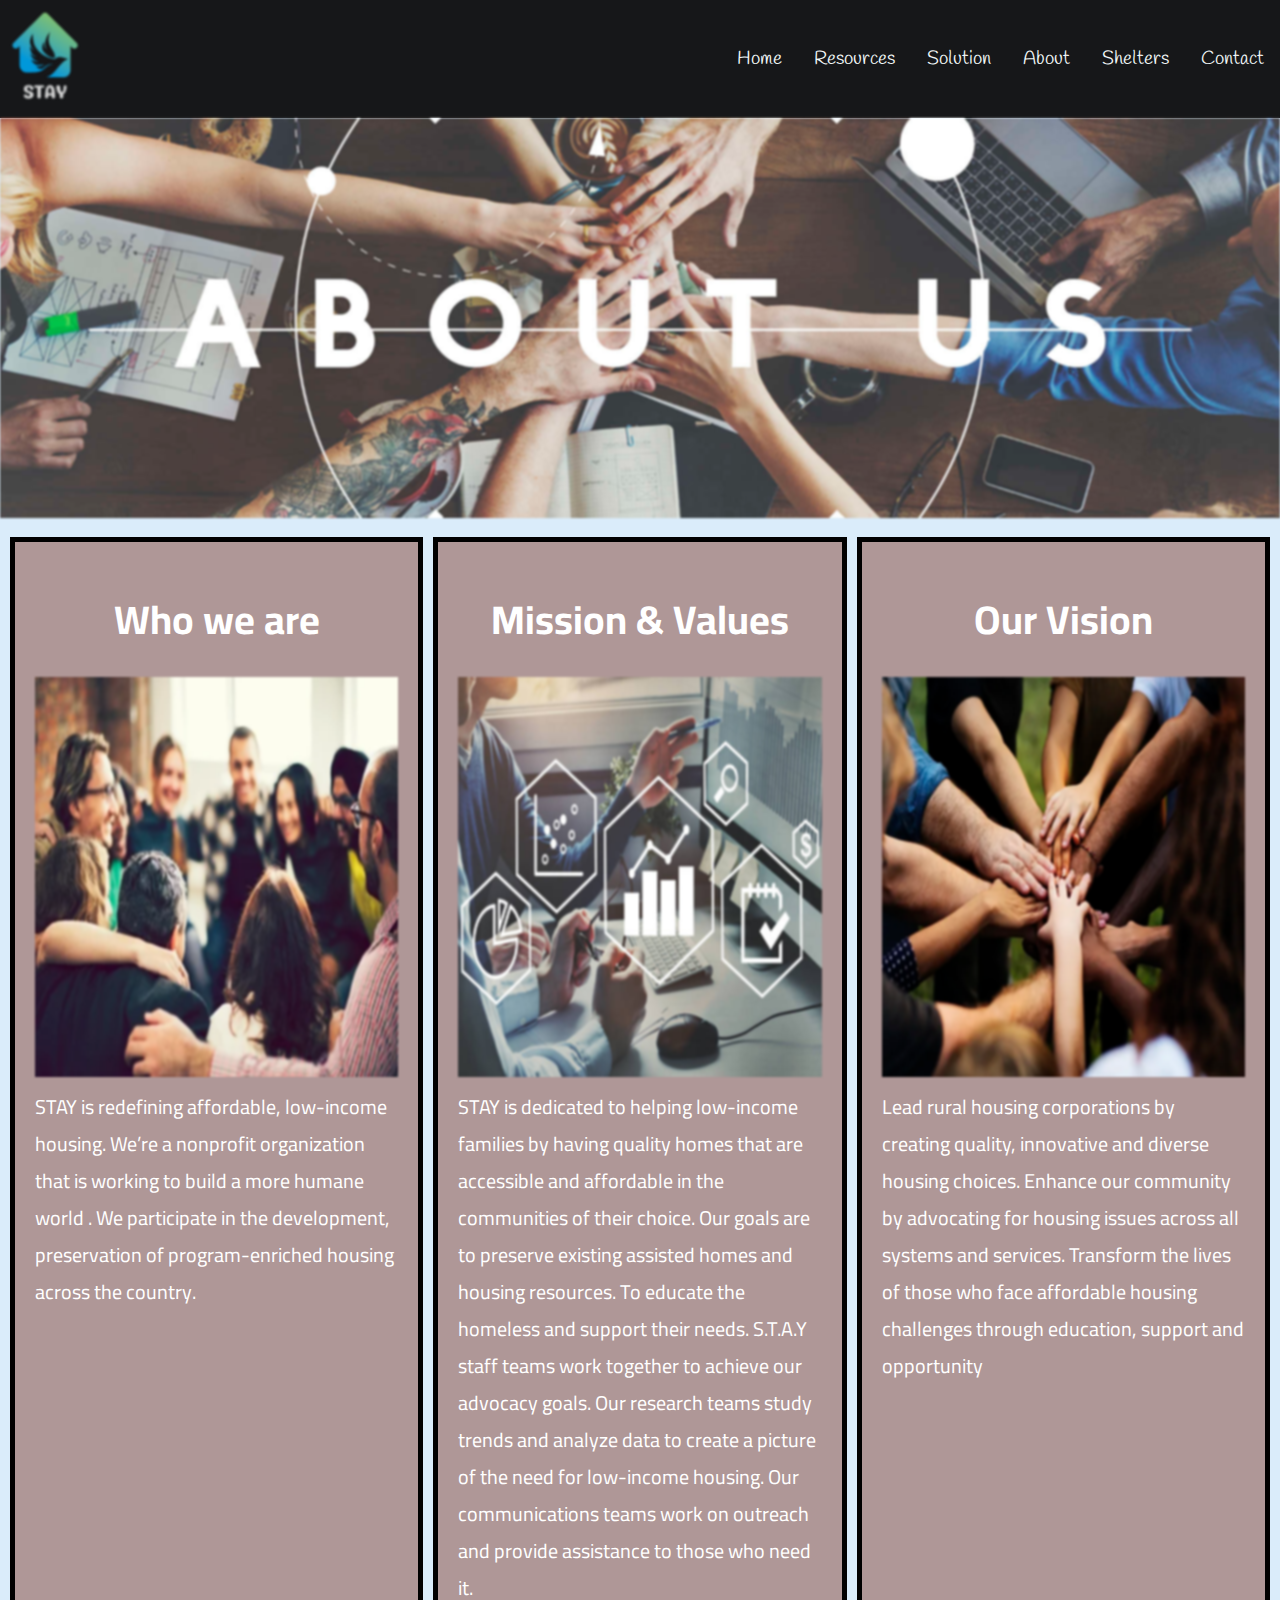
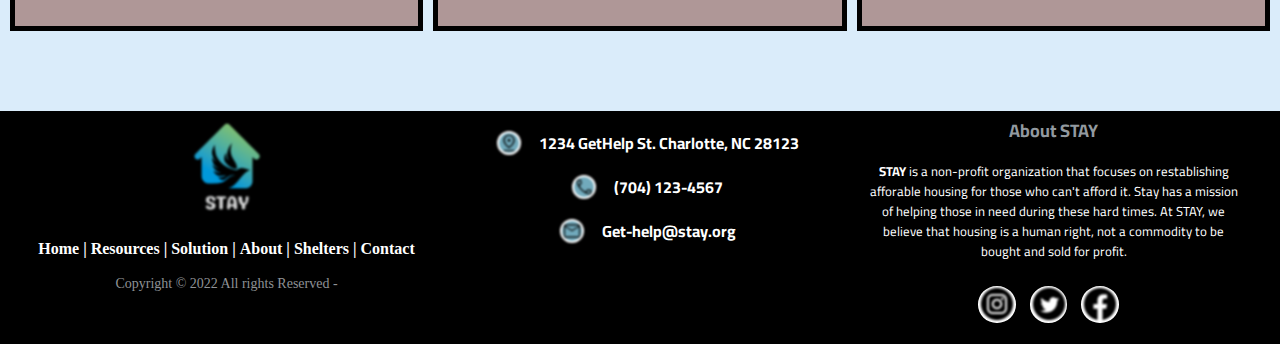
<file: About-Us.html>
<!DOCTYPE html>
<html lang="en">

<head>
    <meta charset="UTF-8">
    <meta http-equiv="X-UA-Compatible" content="IE=edge">
    <meta name="viewport" content="width=device-width, initial-scale=1.0">

    <link href="About-Us.css" rel="stylesheet" type="text/css" />
    <!-- ........JOSE INSERTED LINK TO NAV CSS AND GOOGLE FONTS -->
    <link rel="stylesheet" href="justiceStyle.css">
    <!-- GOOGLE FONTS  -->
    <link rel="preconnect" href="https://fonts.googleapis.com">
    <link rel="preconnect" href="https://fonts.gstatic.com" crossorigin>
    <link href="https://fonts.googleapis.com/css2?family=Yeseva+One&display=swap" rel="stylesheet">
    <!-- second one -->
    <link rel="preconnect" href="https://fonts.googleapis.com">
    <link rel="preconnect" href="https://fonts.gstatic.com" crossorigin>
    <link href="https://fonts.googleapis.com/css2?family=Cairo:wght@200&display=swap" rel="stylesheet">
    <!--Third one for nav bar-->
    <link rel="preconnect" href="https://fonts.googleapis.com">
    <link rel="preconnect" href="https://fonts.gstatic.com" crossorigin>
    <link href="https://fonts.googleapis.com/css2?family=Handlee&display=swap" rel="stylesheet">
    <!-- END OF WHAT JOSE INSERTED -->
    <title>Document</title>

</head>

<body>
    <!--JOSE INSERTED HERE...MOBILE RESPONSIVE NAVIGATION BAR STARTS HERE-->

    <nav class="navbar">

        <figure class="brand-title">
            <a href="index.html">
                <img src="STAYlogo.png" alt="logo" style="width:70px;height:90px;margin:10px;"> </a>
        </figure>
        <div class=" toggle-button">
            <span class="bar"></span>
            <span class="bar"></span>
            <span class="bar"></span>
        </div>
        <div class="navbar-links">
            <ul>
                <li><a href="index.html"> Home</a> </li>
                <li><a href="resources.html"> Resources</a> </li>
                <li><a href="solutions.html"> Solution </a> </li>
                <li><a href="About-Us.html"> About </a> </li>
                <li><a href="shelters.html"> Shelters </a> </li>
                <li><a href="Contact.html"> Contact</a> </li>

            </ul>
        </div>
    </nav>
    </header>
    <!-- ...........NAV BAR ENDS HERE....JOSE.... -->
    <section class="title-image">
        <img class="headerIMG" src="photos/about-us.jpeg" alt=" " width="" height="">
    </section>
    <div class="container">
        <div class="items item1">
            <h1>Who we are</h1>
            <img src="photos/M&V.jpeg" alt=" " width="500px" height="400px">
            <p>STAY is redefining affordable, low-income housing.
                We’re a nonprofit organization that is working to build a more humane world .
                We participate in the development, preservation of program-enriched housing across the country. </p>
        </div>
        <div class="items item2">
            <h1>Mission & Values</h1>
            <img src="photos/about-us2.jpeg" alt="" width="500px" height="400px">
            <p>STAY is dedicated to helping low-income families by having quality homes that are accessible and
                affordable in the communities of their choice.
                Our goals are to preserve existing assisted homes and housing resources.
                To educate the homeless and support their needs. S.T.A.Y staff teams work
                together to achieve our advocacy goals.
                Our research teams study trends and analyze data to create a picture of the need for low-income housing.
                Our communications teams work on outreach and provide assistance to those who need it.</p>
        </div>
        <div class="items item3">
            <h1>Our Vision</h1>
            <img src="photos/about-us3.jpeg" alt="" width="500px" height="400px">
            <p>Lead rural housing corporations by creating quality, innovative and diverse housing choices.
                Enhance our community by advocating for housing issues across all systems and services.
                Transform the lives of those who face affordable housing challenges through education, support and
                opportunity</p>
        </div>
    </div>
    </section>
    <!-- JOSE INSERTED RESPONSIVE FOOTER HERE -->
    <footer class="footer-responsive">
        <section class="footer-left">
            <figure class="brand-title">
                <a href="index.html">
                    <img src="STAYlogo.png" alt="logo" style="width:70px;height:90px;margin:0px;"> </a>
            </figure>
            <p class="footer-links">
                <a href="index.html">Home</a>
                |
                <a href="resources.html">Resources</a>
                |
                <a href="solutions.html">Solution</a>
                |
                <a href="About-Us.html">About</a>
                |
                <a href="shelters.html">Shelters</a>
                |
                <a href="Contact.html">Contact </a>

            </p>
            <p class="footer-company-name">Copyright © 2022 All rights Reserved - </p>

        </section>
        <section class="footer-center">
            <div>
                <img class="address" src="JP-images/address.png" alt="logo">
                <p><span>1234 GetHelp St. Charlotte, NC 28123</span></p>
            </div>
            <div>
                <img class="phone" src="JP-images/phone.png" alt="logo">
                <p>(704) 123-4567</p>
            </div>
            <div>
                <img class="email" src="JP-images/mail.png" alt="logo">
                <p><span>Get-help@stay.org</span></p>
            </div>

        </section>
        <section class="footer-right">
            <p class="footer-about">
                <span>About STAY</span>
                <strong>STAY</strong> is a non-profit organization that focuses on restablishing afforable
                housing for
                those who can't afford it. Stay has a mission of helping those in need during these hard times.
                At STAY,
                we believe that housing is a human right, not a commodity to be bought and sold for profit.
                <!-- Rising
            homelessness, evictions and housing instability are all the result of a system that only places interest
            of corporations over the health and well- being of our families and our communties. -->
            </p>
            <div class="footer-icons">
                <a href="https://www.instagram.com">
                    <img class="ig" src="JP-images/insta.png" alt="instagram" style="height:2rem; width:2rem; " /></a>

                <a href="https://www.twitter.com">
                    <img class="tw" src="JP-images/twitter.png" alt="twitter" style="height:2rem; width:2rem; " /></a>

                <a href="https://www.facebook.com">
                    <img class="fb" src="JP-images/facebook.png" alt="facebook" style="height:2rem; width:2rem " /></a>

            </div>
        </section>
        </div>
    </footer>
    <script src="J-script.js">
    </script>
</body>

</html>
</file>
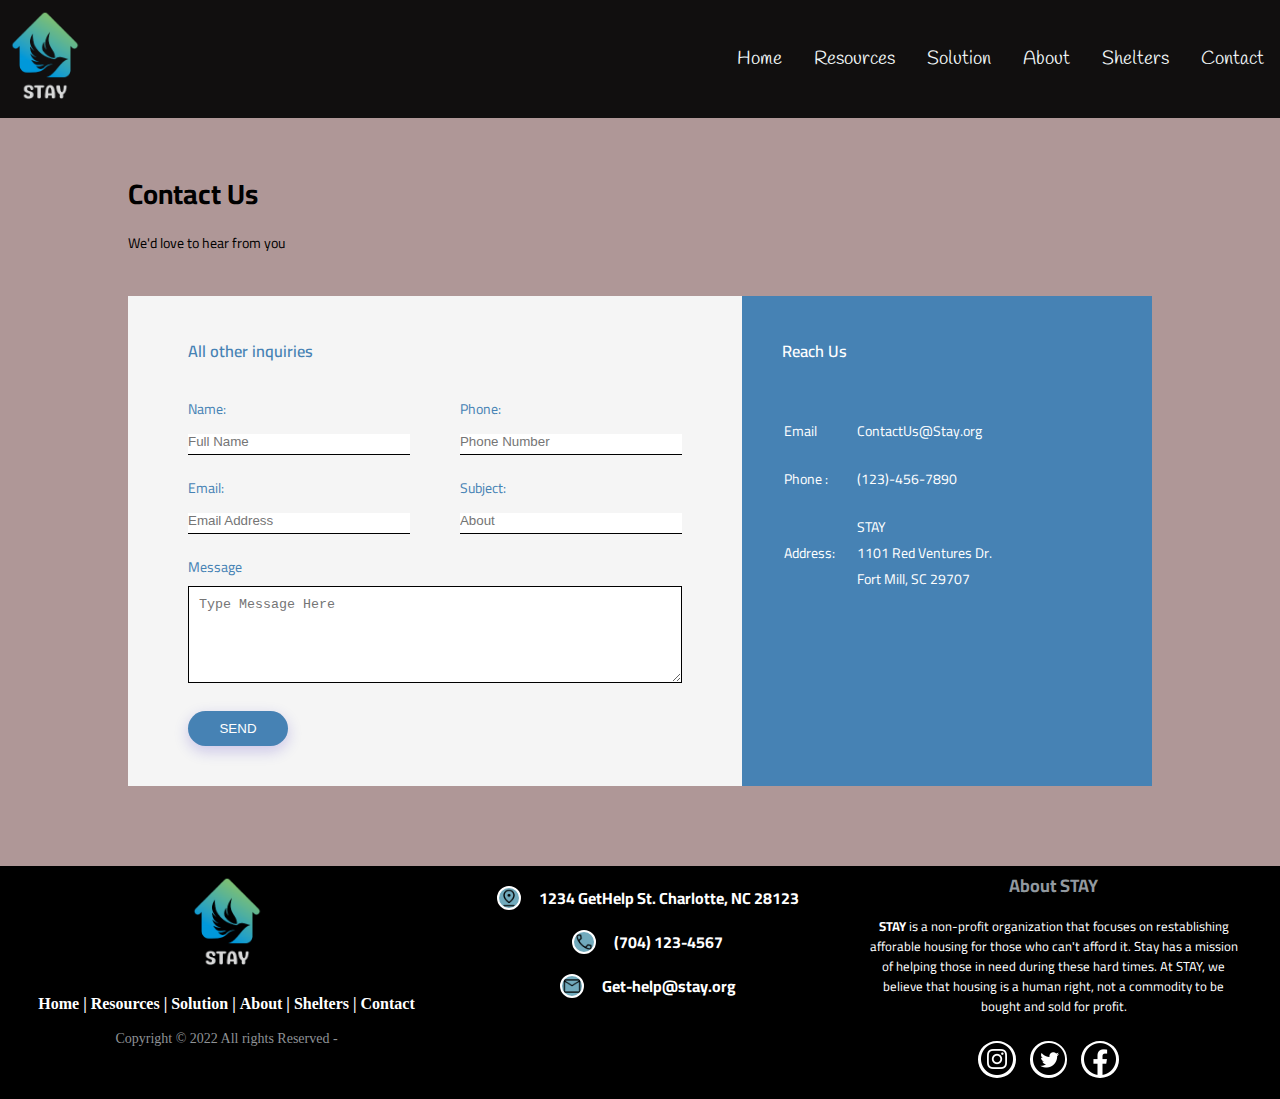
<file: Contact.html>
<!DOCTYPE html>
<html>

<head>
  <meta charset="UTF-8">
  <meta http-equiv="X-UA-Compatible" content="IE=edge">
  <meta name="viewport" content="width=device-width, initial-scale=1.0">
  <link rel="stylesheet" href="Contact.css">
  <!-- ........JOSE INSERTED LINK TO NAV CSS AND GOOGLE FONTS -->
  <link rel="stylesheet" href="justiceStyle.css">
  <!-- GOOGLE FONTS  -->
  <link rel="preconnect" href="https://fonts.googleapis.com">
  <link rel="preconnect" href="https://fonts.gstatic.com" crossorigin>
  <link href="https://fonts.googleapis.com/css2?family=Yeseva+One&display=swap" rel="stylesheet">
  <!-- second one -->
  <link rel="preconnect" href="https://fonts.googleapis.com">
  <link rel="preconnect" href="https://fonts.gstatic.com" crossorigin>
  <link href="https://fonts.googleapis.com/css2?family=Cairo:wght@200&display=swap" rel="stylesheet">
  <!--Third one for nav bar-->
  <link rel="preconnect" href="https://fonts.googleapis.com">
  <link rel="preconnect" href="https://fonts.gstatic.com" crossorigin>
  <link href="https://fonts.googleapis.com/css2?family=Handlee&display=swap" rel="stylesheet">

  <title>Contact Us</title>

</head>

<body>
  <!--JOSE INSERTED HERE...MOBILE RESPONSIVE NAVIGATION BAR STARTS HERE-->

  <nav class="navbar">

    <figure class="brand-title">
      <a href="index.html">
        <img src="STAYlogo.png" alt="logo" style="width:70px;height:90px;margin:10px;"> </a>
    </figure>
    <div class=" toggle-button">
      <span class="bar"></span>
      <span class="bar"></span>
      <span class="bar"></span>
    </div>
    <div class="navbar-links">
      <ul>
        <li><a href="index.html"> Home</a> </li>
        <li><a href="resources.html"> Resources</a> </li>
        <li><a href="solutions.html"> Solution </a> </li>
        <li><a href="About-Us.html"> About </a> </li>
        <li><a href="shelters.html"> Shelters </a> </li>
        <li><a href="Contact.html"> Contact</a> </li>

      </ul>
    </div>
  </nav>
  </header>
  <!-- ...........NAV BAR ENDS HERE....JOSE.... -->
  <div class="container">
    <h1>Contact Us</h1>
    <p>We'd love to hear from you</p>
    <div class="contact-box">
      <div class="contact-left">
        <h3>All other inquiries</h3>
        <form>
          <div class="input-row">
            <div class="input-group">
              <label>Name:</label>
              <input id="fullName" type="Name" placeholder="Full Name">
            </div>
            <div class="input-group">
              <label>Phone:</label>
              <input id="phone" type="text" placeholder="Phone Number">
            </div>
          </div>
          <div class="input-row">
            <div class="input-group">
              <label>Email:</label>
              <input id="email" type="email" placeholder="Email Address">
            </div>
            <div class="input-group">
              <label>Subject:</label>
              <input id="subject" type="text" placeholder="About">
            </div>
          </div>
          <label>Message</label>
          <textarea id="message" rows="5" placeholder="Type Message Here"></textarea>
          <button id="submitBtn" type="submit">SEND</button>

        </form>
      </div>
      <div class="contact-right">
        <h3>Reach Us</h3>
        <table>
          <tr>
            <td>Email</td>
            <td>ContactUs@Stay.org</td>
          </tr>
          <tr>
            <td>Phone :</td>
            <td>(123)-456-7890</td>
          </tr>
          <tr>
            <td>Address:</td>
            <td>STAY<br>
              1101 Red Ventures Dr.<br>
              Fort Mill, SC 29707<br>
            </td>
          </tr>

        </table>
      </div>
    </div>
  </div>
  <!-- JOSE INSERTED RESPONSIVE FOOTER HERE -->
  <footer class="footer-responsive">
    <section class="footer-left">
      <figure class="brand-title">
        <a href="index.html">
          <img src="STAYlogo.png" alt="logo" style="width:70px;height:90px;margin:0px;"> </a>
      </figure>
      <p class="footer-links">
        <a href="index.html">Home</a>
        |
        <a href="resources.html">Resources</a>
        |
        <a href="solutions.html">Solution</a>
        |
        <a href="About-Us.html">About</a>
        |
        <a href="shelters.html">Shelters</a>
        |
        <a href="Contact.html">Contact </a>

      </p>
      <p class="footer-company-name">Copyright © 2022 All rights Reserved - </p>

    </section>
    <section class="footer-center">
      <div>
        <img class="address" src="JP-images/address.png" alt="logo">
        <p><span>1234 GetHelp St. Charlotte, NC 28123</span></p>
      </div>
      <div>
        <img class="phone" src="JP-images/phone.png" alt="logo">
        <p>(704) 123-4567</p>
      </div>
      <div>
        <img class="email" src="JP-images/mail.png" alt="logo">
        <p><span>Get-help@stay.org</span></p>
      </div>

    </section>
    <section class="footer-right">
      <p class="footer-about">
        <span>About STAY</span>
        <strong>STAY</strong> is a non-profit organization that focuses on restablishing afforable
        housing for
        those who can't afford it. Stay has a mission of helping those in need during these hard times.
        At STAY,
        we believe that housing is a human right, not a commodity to be bought and sold for profit.
        <!-- Rising
          homelessness, evictions and housing instability are all the result of a system that only places interest
          of corporations over the health and well- being of our families and our communties. -->
      </p>
      <div class="footer-icons">
        <a href="https://www.instagram.com">
          <img class="ig" src="JP-images/insta.png" alt="instagram" style="height:2rem; width:2rem; " /></a>

        <a href="https://www.twitter.com">
          <img class="tw" src="JP-images/twitter.png" alt="twitter" style="height:2rem; width:2rem; " /></a>

        <a href="https://www.facebook.com">
          <img class="fb" src="JP-images/facebook.png" alt="facebook" style="height:2rem; width:2rem " /></a>

      </div>
    </section>
    </div>
  </footer>
  <script src="J-script.js"></script>
  <script src="contact.js"></script>
</body>

</html>
</file>
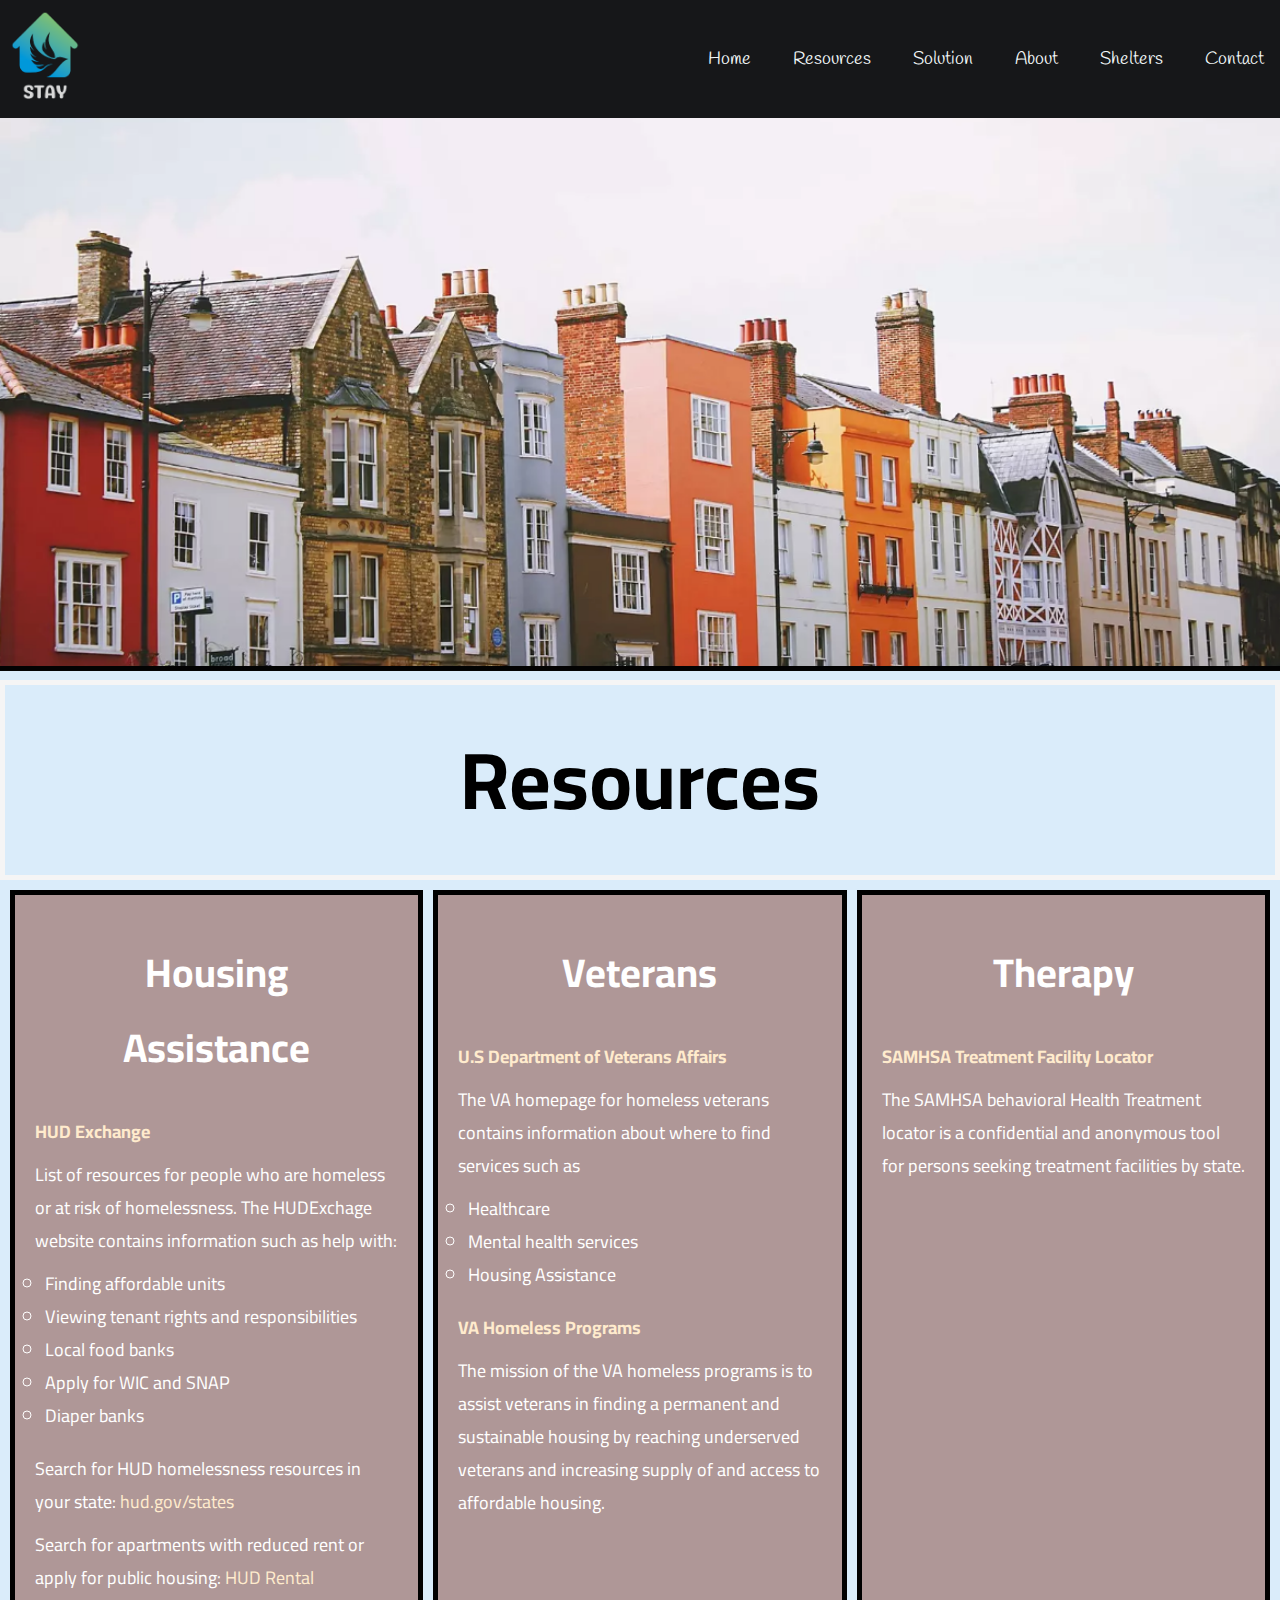
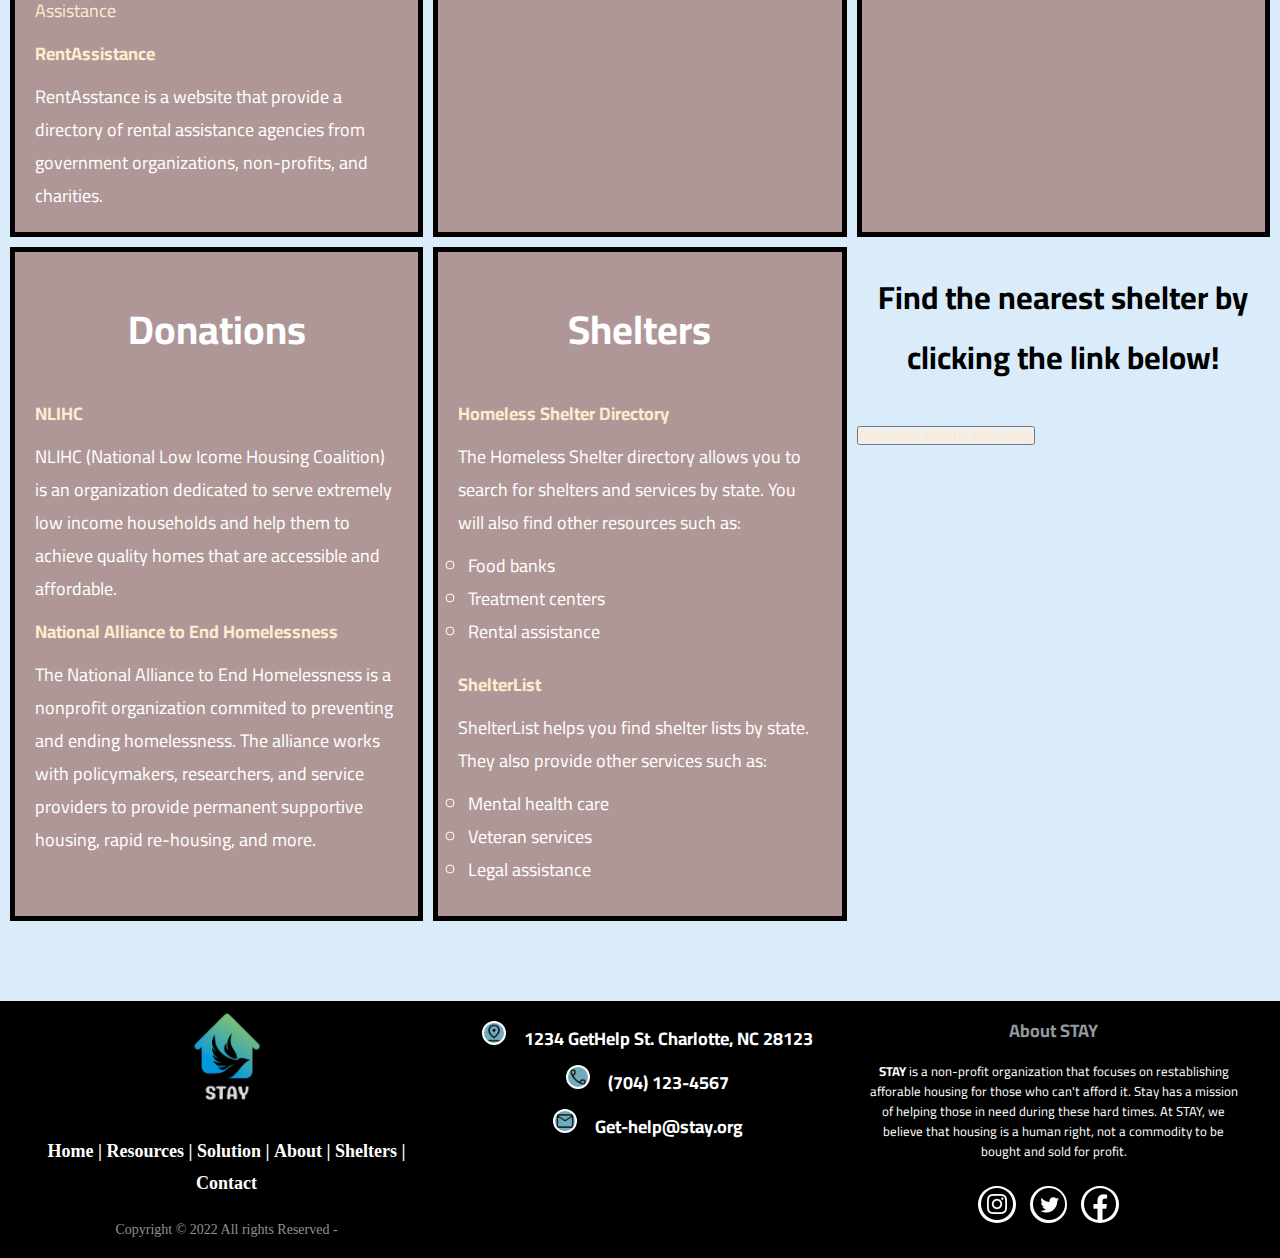
<file: resources.html>
<!DOCTYPE html>
<html lang="en">

<head>
    <meta charset="UTF-8">
    <meta http-equiv="X-UA-Compatible" content="IE=edge">
    <meta name="viewport" content="width=device-width, initial-scale=1.0">
    <link href="resourcesstyle.css" rel="stylesheet" type="text/css" />
    <!-- ........JOSE INSERTED LINK TO NAV CSS AND GOOGLE FONTS -->
    <link rel="stylesheet" href="justiceStyle.css">
    <!-- GOOGLE FONTS  -->
    <link rel="preconnect" href="https://fonts.googleapis.com">
    <link rel="preconnect" href="https://fonts.gstatic.com" crossorigin>
    <link href="https://fonts.googleapis.com/css2?family=Yeseva+One&display=swap" rel="stylesheet">
    <!-- second one -->
    <link rel="preconnect" href="https://fonts.googleapis.com">
    <link rel="preconnect" href="https://fonts.gstatic.com" crossorigin>
    <link href="https://fonts.googleapis.com/css2?family=Cairo:wght@200&display=swap" rel="stylesheet">
    <!--Third one for nav bar-->
    <link rel="preconnect" href="https://fonts.googleapis.com">
    <link rel="preconnect" href="https://fonts.gstatic.com" crossorigin>
    <link href="https://fonts.googleapis.com/css2?family=Handlee&display=swap" rel="stylesheet">
    <!-- END OF WHAT JOSE INSERTED -->
    <title>Document</title>
</head>

<body>
    <!--JOSE INSERTED HERE...MOBILE RESPONSIVE NAVIGATION BAR STARTS HERE-->

    <nav class="navbar">

        <figure class="brand-title">
            <a href="index.html">
                <img src="STAYlogo.png" alt="logo" style="width:70px;height:90px;margin:10px;"> </a>
        </figure>
        <div class=" toggle-button">
            <span class="bar"></span>
            <span class="bar"></span>
            <span class="bar"></span>
        </div>
        <div class="navbar-links">
            <ul>
                <li><a href="index.html"> Home</a> </li>
                <li><a href="resources.html"> Resources</a> </li>
                <li><a href="solutions.html"> Solution </a> </li>
                <li><a href="About-Us.html"> About </a> </li>
                <li><a href="shelters.html"> Shelters </a> </li>
                <li><a href="Contact.html"> Contact</a> </li>

            </ul>
        </div>
    </nav>
    </header>
    <!-- ...........NAV BAR ENDS HERE....JOSE.... -->
    <!--...........Resources page starts here..Hdit..-->
    <section class="title-image">
        <img class="resourcesHero" src="images/housing2.png" alt="resources image">
        <h1>Resources</h1>
    </section>
    <section class="container">
        <div class="items item1">
            <h1>Housing Assistance</h1>
            <h2><a href="https://www.hudexchange.info/housing-and-homeless-assistance/" target="_blank">HUD
                    Exchange</a>
            </h2>
            <p>List of resources for people who are homeless or at risk of homelessness. The HUDExchage website
                contains
                information
                such as help with:
            <ul>
                <li>Finding affordable units</li>
                <li>Viewing tenant rights and responsibilities</li>
                <li>Local food banks</li>
                <li>Apply for WIC and SNAP</li>
                <li>Diaper banks</li>
            </ul>
            </p>
            <p>Search for HUD homelessness resources in your state: <a
                    href="https://www.hudexchange.info/housing-and-homeless-assistance/"
                    target="_blank">hud.gov/states</a></p>
            <p>Search for apartments with reduced rent or apply for public housing: <a
                    href="https://www.hud.gov/topics/rental_assistance" target="_blank">HUD Rental Assistance</a>
            </p>
            <h2><a href="https://www.rentassistance.us/" target="_blank">RentAssistance</a></h2>
            <p>RentAsstance is a website that provide a directory of rental assistance agencies from government
                organizations, non-profits, and charities.</p>

        </div>
        <div class="items item2">
            <h1>Veterans</h1>
            <h2><a href="https://www.va.gov/homeless/" target="_blank">U.S Department of
                    Veterans Affairs</a></h2>
            <p>The VA homepage for homeless veterans contains information about where to find services such as
            <ul>
                <li>Healthcare</li>
                <li>Mental health services</li>
                <li>Housing Assistance</li>
            </ul>
            </p>
            <h2><a href="https://www.va.gov/HOMELESS/about_homeless_programs.asp" target="_blank">VA Homeless
                    Programs</a></h2>
            <p>The mission of the VA homeless programs is to assist veterans in finding a permanent and sustainable
                housing by reaching underserved veterans and increasing supply of and access to affordable housing.
            </p>
        </div>
        <div class="items item3">
            <h1>Therapy</h1>
            <h2><a href="https://findtreatment.samhsa.gov/" target="_blank">SAMHSA Treatment Facility Locator</a>
            </h2>
            <p>The SAMHSA behavioral Health Treatment locator is a confidential and anonymous tool for persons
                seeking
                treatment facilities by state. </p>
        </div>
        <div class="items item4">
            <h1>Donations</h1>
            <h2><a href="https://nlihc.org/why-donate" target="_blank">NLIHC</a></h2>
            <p>NLIHC (National Low Icome Housing Coalition) is an organization dedicated to serve extremely low
                income
                households and help them to achieve quality homes that are accessible and affordable. </p>
            <h2><a href="https://endhomelessness.org/help-end-homelessness/support-our-work/ways-to-give/"
                    target="_blank">National
                    Alliance to End Homelessness</a></h2>
            <p>The National Alliance to End Homelessness is a nonprofit organization commited to preventing and
                ending
                homelessness. The alliance works with policymakers, researchers, and service providers to provide
                permanent supportive housing, rapid re-housing, and more.
            </p>
        </div>
        <div class="items item5">
            <h1>Shelters</h1>
            <h2><a href="https://www.homelessshelterdirectory.org/" target="_blank">Homeless Shelter Directory</a>
            </h2>
            <p>The Homeless Shelter directory allows you to search for shelters and services by state. You will also
                find
                other resources such as:
            <ul>
                <li>Food banks</li>
                <li>Treatment centers</li>
                <li>Rental assistance</li>
            </ul>
            </p>
            <h2><a href="https://www.shelterlist.com/" target="_blank">ShelterList</a></h2>
            <p>ShelterList helps you find shelter lists by state. They also provide other services such as:
            <ul>
                <li>Mental health care</li>
                <li>Veteran services</li>
                <li>Legal assistance</li>
            </ul>
            </p>
        </div>
        <div class="item6">
            <h1>Find the nearest shelter by clicking the link below!</h1>

            <h2><button><a href="shelters.html" target="_blank"><b>Homeless Shelter Directory</b></a></button>
            </h2>






        </div>
    </section>
    <!-- JOSE INSERTED RESPONSIVE FOOTER HERE -->
    <footer class="footer-responsive">
        <section class="footer-left">
            <figure class="brand-title">
                <a href="index.html">
                    <img src="STAYlogo.png" alt="logo" style="width:70px;height:90px;margin:0px;"> </a>
            </figure>
            <p class="footer-links">
                <a href="index.html">Home</a>
                |
                <a href="resources.html">Resources</a>
                |
                <a href="solutions.html">Solution</a>
                |
                <a href="About-Us.html">About</a>
                |
                <a href="shelters.html">Shelters</a>
                |
                <a href="Contact.html">Contact </a>

            </p>
            <p class="footer-company-name">Copyright © 2022 All rights Reserved - </p>

        </section>
        <section class="footer-center">
            <div>
                <img class="address" src="JP-images/address.png" alt="logo">
                <p><span>1234 GetHelp St. Charlotte, NC 28123</span></p>
            </div>
            <div>
                <img class="phone" src="JP-images/phone.png" alt="logo">
                <p>(704) 123-4567</p>
            </div>
            <div>
                <img class="email" src="JP-images/mail.png" alt="logo">
                <p><span>Get-help@stay.org</span></p>
            </div>

        </section>
        <section class="footer-right">
            <p class="footer-about">
                <span>About STAY</span>
                <strong>STAY</strong> is a non-profit organization that focuses on restablishing afforable
                housing for
                those who can't afford it. Stay has a mission of helping those in need during these hard times.
                At STAY,
                we believe that housing is a human right, not a commodity to be bought and sold for profit.
                <!-- Rising
                homelessness, evictions and housing instability are all the result of a system that only places interest
                of corporations over the health and well- being of our families and our communties. -->
            </p>
            <div class="footer-icons">
                <a href="https://www.instagram.com">
                    <img class="ig" src="JP-images/insta.png" alt="instagram" style="height:2rem; width:2rem; " /></a>

                <a href="https://www.twitter.com">
                    <img class="tw" src="JP-images/twitter.png" alt="twitter" style="height:2rem; width:2rem; " /></a>

                <a href="https://www.facebook.com">
                    <img class="fb" src="JP-images/facebook.png" alt="facebook" style="height:2rem; width:2rem " /></a>

            </div>
        </section>
        </div>
    </footer>
    <script src="J-script.js">
    </script>
</body>

</html>
</file>
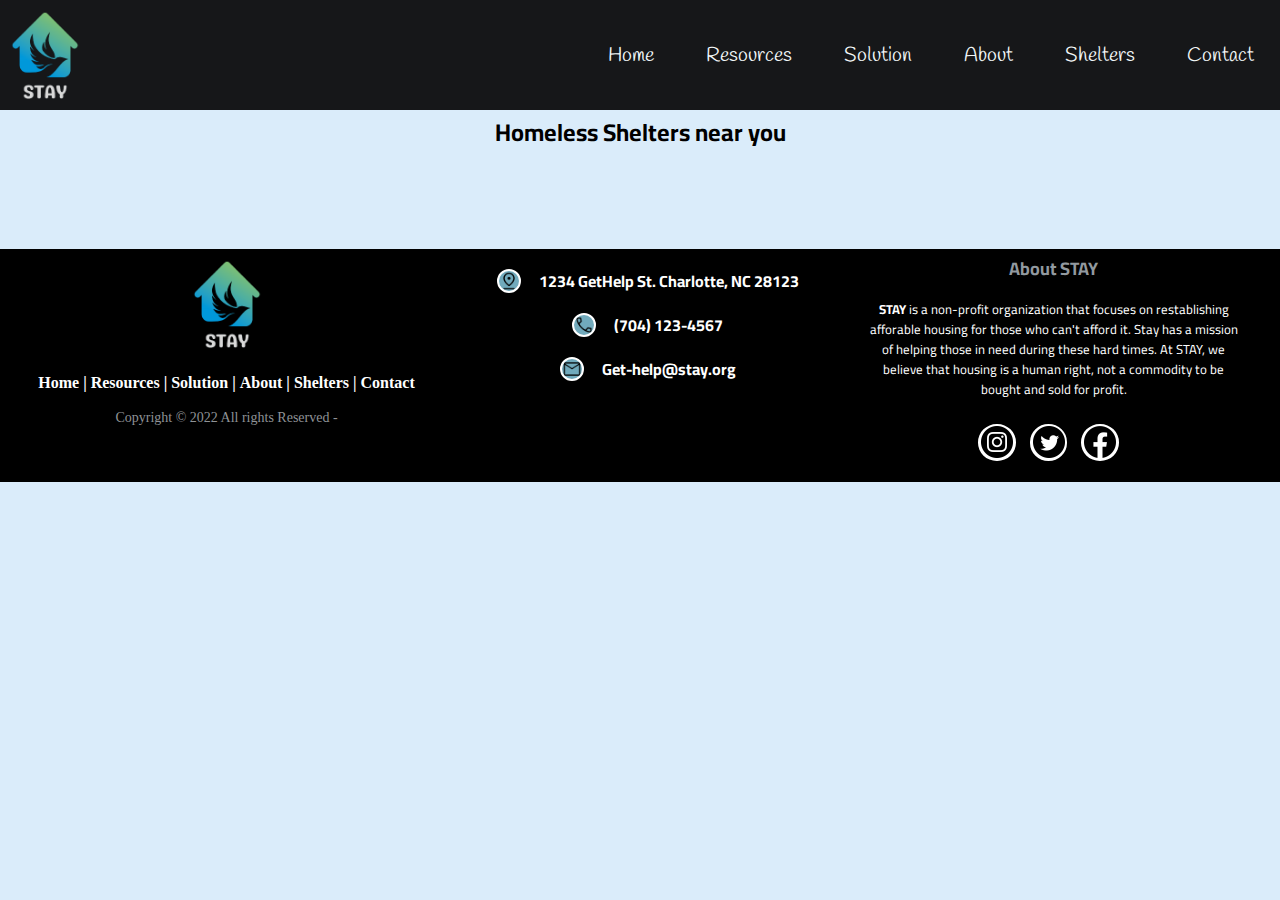
<file: shelters.html>
<html lang="en">

<head>
    <meta charset="UTF-8">
    <meta http-equiv="X-UA-Compatible" content="IE=edge">
    <meta name="viewport" content="width=device-width, initial-scale=1.0">
    <link rel="stylesheet" href="justiceStyle.css">
    <link rel="stylesheet" href="api.css">
    <!-- GOOGLE FONTS  -->
    <link rel="preconnect" href="https://fonts.googleapis.com">
    <link rel="preconnect" href="https://fonts.gstatic.com" crossorigin>
    <link href="https://fonts.googleapis.com/css2?family=Yeseva+One&display=swap" rel="stylesheet">
    <!-- second one -->
    <link rel="preconnect" href="https://fonts.googleapis.com">
    <link rel="preconnect" href="https://fonts.gstatic.com" crossorigin>
    <link href="https://fonts.googleapis.com/css2?family=Cairo:wght@200&display=swap" rel="stylesheet">
    <!--Third one for nav bar-->
    <link rel="preconnect" href="https://fonts.googleapis.com">
    <link rel="preconnect" href="https://fonts.gstatic.com" crossorigin>
    <link href="https://fonts.googleapis.com/css2?family=Handlee&display=swap" rel="stylesheet">
    <title>Homeless Shelters</title>
</head>

<body>
    <!--JOSE INSERTED HERE...MOBILE RESPONSIVE NAVIGATION BAR STARTS HERE-->

    <nav class="navbar">

        <figure class="brand-title">
            <a href="index.html">
                <img src="STAYlogo.png" alt="logo" style="width:70px;height:90px;margin:10px;"> </a>
        </figure>
        <div class=" toggle-button">
            <span class="bar"></span>
            <span class="bar"></span>
            <span class="bar"></span>
        </div>
        <div class="navbar-links">
            <ul>
                <li><a href="index.html"> Home</a> </li>
                <li><a href="resources.html"> Resources</a> </li>
                <li><a href="solutions.html"> Solution </a> </li>
                <li><a href="About-Us.html"> About </a> </li>
                <li><a href="shelters.html"> Shelters </a> </li>
                <li><a href="Contact.html"> Contact</a> </li>

            </ul>
        </div>
    </nav>
    </header>
    <!-- ...........NAV BAR ENDS HERE....JOSE.... -->
    <!--...........Resources page starts here..Hdit..-->
    <div id="getLocation"></div>
    <header>
        <h2> Homeless Shelters near you </h2>
    </header>
    <section class="shelterContainer">
    </section>
    <!-- JOSE INSERTED RESPONSIVE FOOTER HERE -->
    <footer class="footer-responsive">
        <section class="footer-left">
            <figure class="brand-title">
                <a href="index.html">
                    <img src="STAYlogo.png" alt="logo" style="width:70px;height:90px;margin:0px;"> </a>
            </figure>
            <p class="footer-links">
                <a href="index.html">Home</a>
                |
                <a href="resources.html">Resources</a>
                |
                <a href="solutions.html">Solution</a>
                |
                <a href="About-Us.html">About</a>
                |
                <a href="shelters.html">Shelters</a>
                |
                <a href="Contact.html">Contact </a>

            </p>
            <p class="footer-company-name">Copyright © 2022 All rights Reserved - </p>

        </section>
        <section class="footer-center">
            <div>
                <img class="address" src="JP-images/address.png" alt="logo">
                <p><span>1234 GetHelp St. Charlotte, NC 28123</span></p>
            </div>
            <div>
                <img class="phone" src="JP-images/phone.png" alt="logo">
                <p>(704) 123-4567</p>
            </div>
            <div>
                <img class="email" src="JP-images/mail.png" alt="logo">
                <p><span>Get-help@stay.org</span></p>
            </div>

        </section>
        <section class="footer-right">
            <p class="footer-about">
                <span>About STAY</span>
                <strong>STAY</strong> is a non-profit organization that focuses on restablishing afforable
                housing for
                those who can't afford it. Stay has a mission of helping those in need during these hard times.
                At STAY,
                we believe that housing is a human right, not a commodity to be bought and sold for profit.
                <!-- Rising
                homelessness, evictions and housing instability are all the result of a system that only places interest
                of corporations over the health and well- being of our families and our communties. -->
            </p>
            <div class="footer-icons">
                <a href="https://www.instagram.com">
                    <img class="ig" src="JP-images/insta.png" alt="instagram" style="height:2rem; width:2rem; " /></a>

                <a href="https://www.twitter.com">
                    <img class="tw" src="JP-images/twitter.png" alt="twitter" style="height:2rem; width:2rem; " /></a>

                <a href="https://www.facebook.com">
                    <img class="fb" src="JP-images/facebook.png" alt="facebook" style="height:2rem; width:2rem " /></a>

            </div>
        </section>
        </div>
    </footer>
</body>
<script src="shelters.js"></script>
<script src="J-script.js"></script>
<!-- <style>
.card {
  box-shadow: 0 4px 8px 0 rgba(0,0,0,0.2);
  transition: 0.3s;
  width: 40%;
}

.card:hover {
  box-shadow: 0 8px 16px 0 rgba(0,0,0,0.2);
}

.shelterContainer {
  padding: 2px 16px;
}
  </style> -->

</html>
</file>
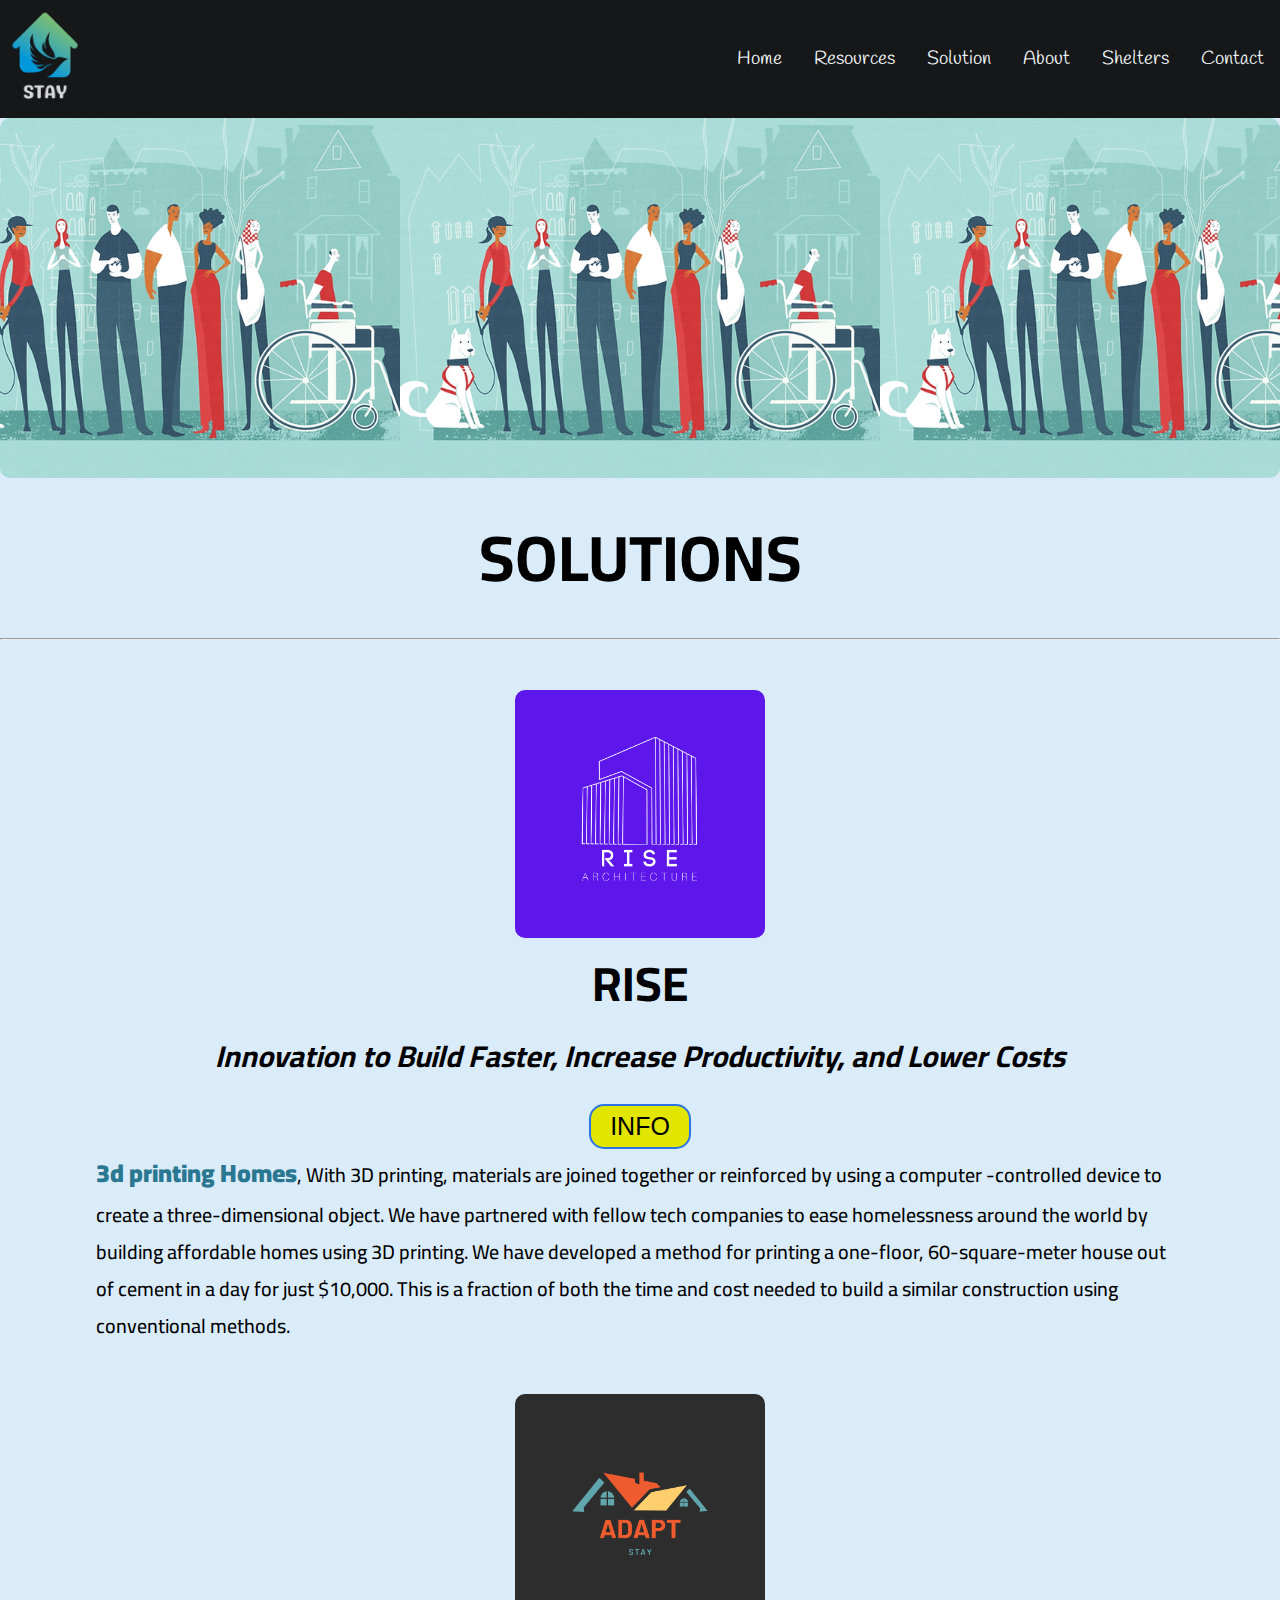
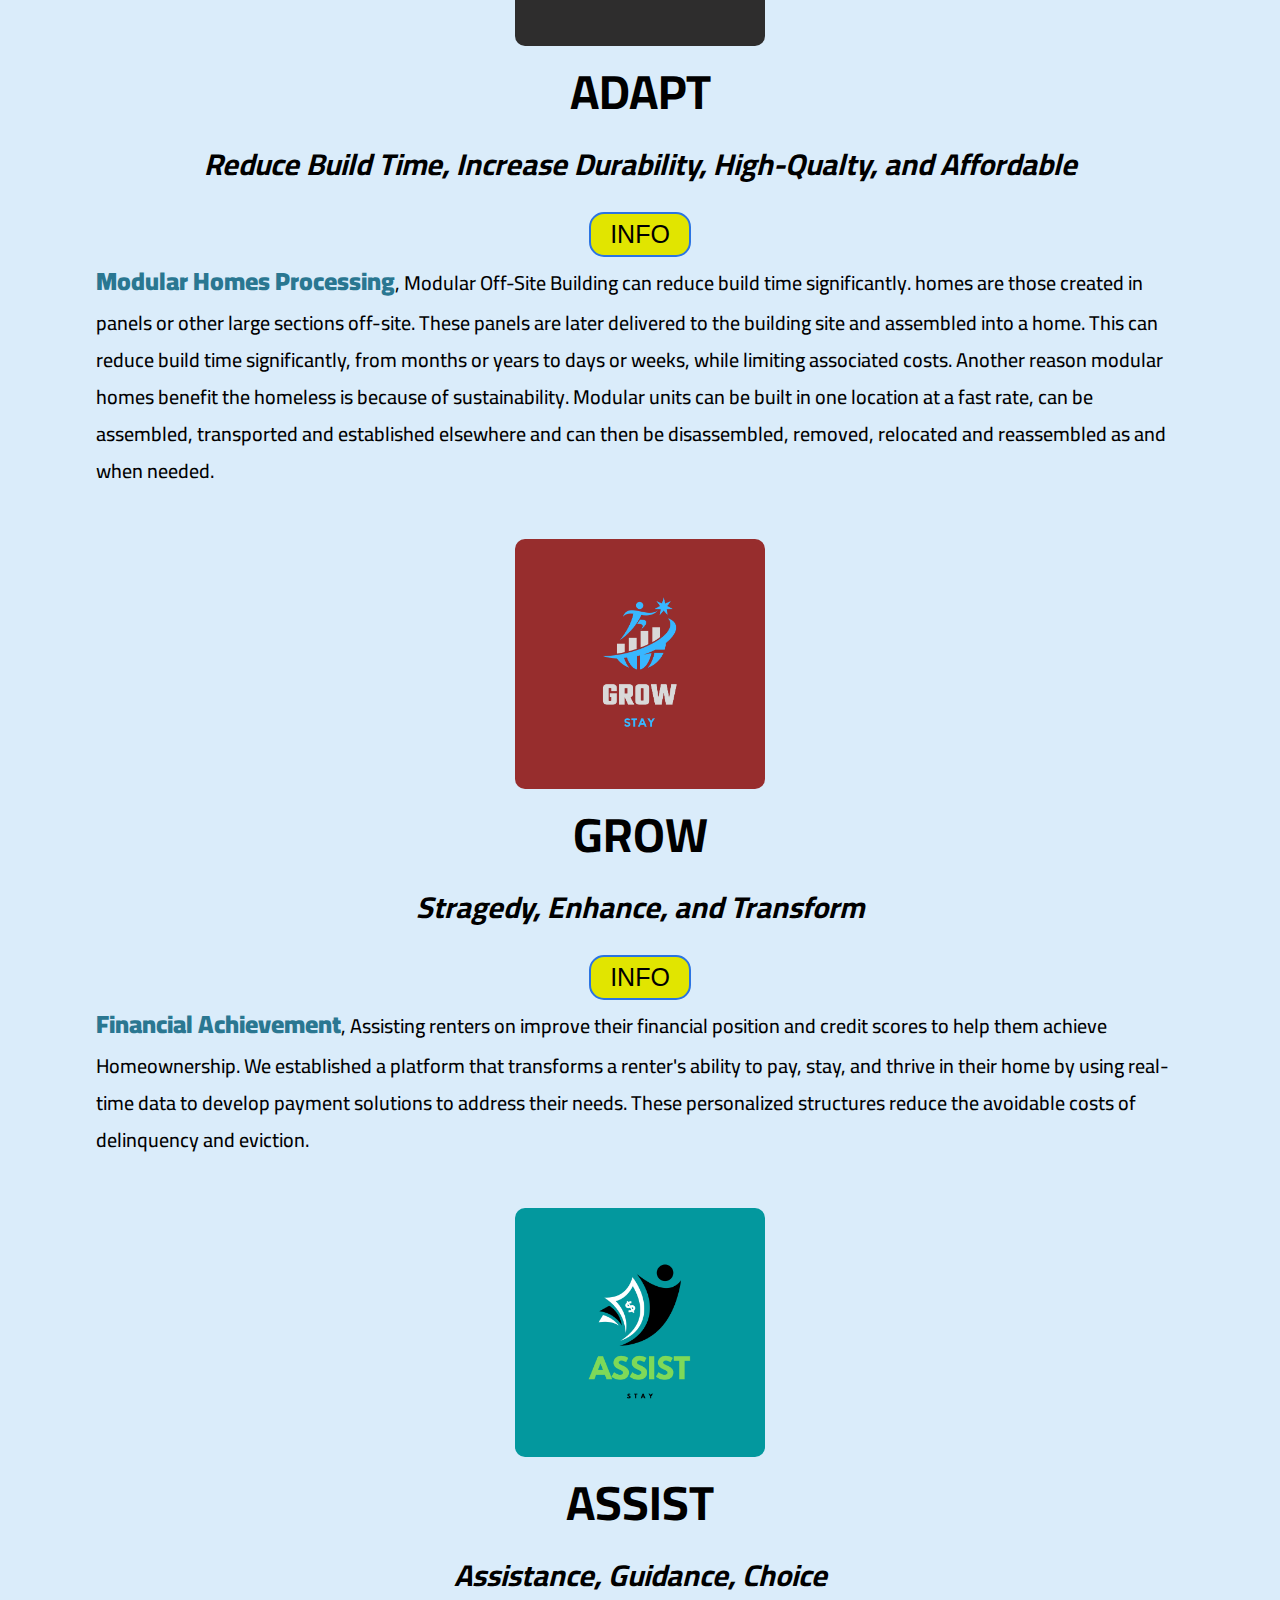
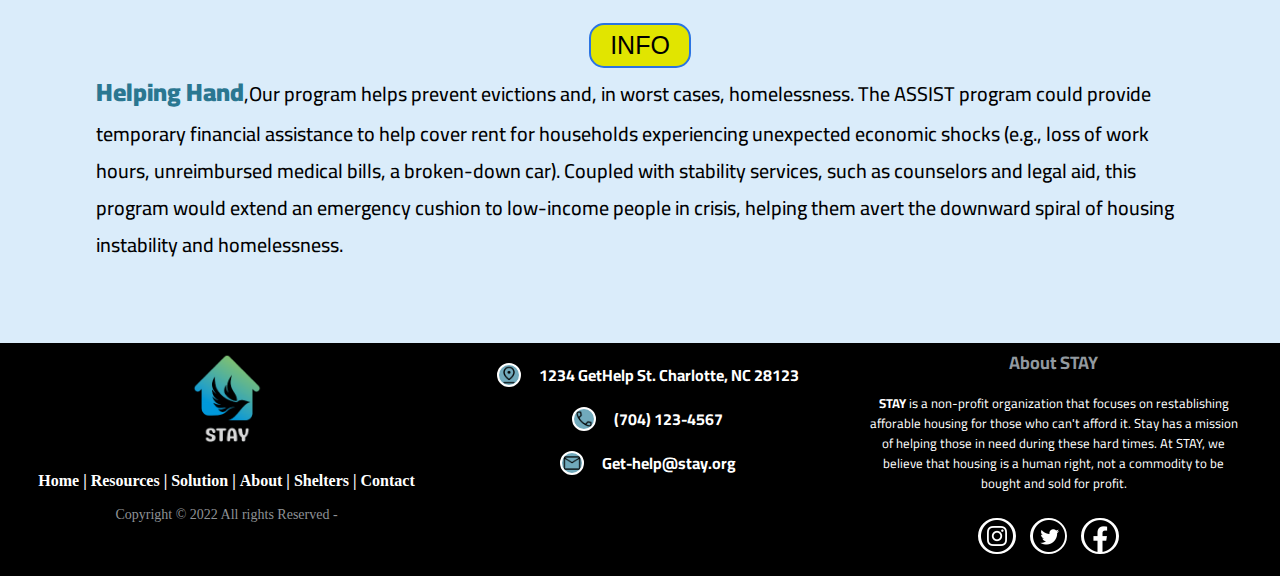
<file: solutions.html>
<!DOCTYPE html>
<html lang="en">

<head>
  <meta charset="UTF-8" />
  <meta http-equiv="X-UA-Compatible" content="IE=edge" />
  <meta name="viewport" content="width=device-width, initial-scale=1.0" />
  <link rel="stylesheet" href="solutions.css">


  <!-- ........JOSE INSERTED LINK TO NAV CSS AND GOOGLE FONTS -->
  <link rel="stylesheet" href="justiceStyle.css">
  <!-- GOOGLE FONTS  -->
  <link rel="preconnect" href="https://fonts.googleapis.com">
  <link rel="preconnect" href="https://fonts.gstatic.com" crossorigin>
  <link href="https://fonts.googleapis.com/css2?family=Yeseva+One&display=swap" rel="stylesheet">
  <!-- second one -->
  <link rel="preconnect" href="https://fonts.googleapis.com">
  <link rel="preconnect" href="https://fonts.gstatic.com" crossorigin>
  <link href="https://fonts.googleapis.com/css2?family=Cairo:wght@200&display=swap" rel="stylesheet">
  <!--Third one for nav bar-->
  <link rel="preconnect" href="https://fonts.googleapis.com">
  <link rel="preconnect" href="https://fonts.gstatic.com" crossorigin>
  <link href="https://fonts.googleapis.com/css2?family=Handlee&display=swap" rel="stylesheet">
  <!-- END OF WHAT JOSE INSERTED -->

  <title>Document</title>


</head>

<body>

  <!--JOSE INSERTED HERE...MOBILE RESPONSIVE NAVIGATION BAR STARTS HERE-->

  <nav class="navbar">

    <figure class="brand-title">
      <a href="index.html">
        <img src="STAYlogo.png" alt="logo" style="width:70px;height:90px;margin:10px;"> </a>
    </figure>
    <div class=" toggle-button">
      <span class="bar"></span>
      <span class="bar"></span>
      <span class="bar"></span>
    </div>
    <div class="navbar-links">
      <ul>
        <li><a href="index.html"> Home</a> </li>
        <li><a href="resources.html"> Resources</a> </li>
        <li><a href="solutions.html"> Solution </a> </li>
        <li><a href="About-Us.html"> About </a> </li>
        <li><a href="shelters.html"> Shelters </a> </li>
        <li><a href="Contact.html"> Contact</a> </li>

      </ul>
    </div>
  </nav>

  <!-- <header class="resourcesHero" src="images/housing2.png" alt="resources image"> -->
  </header>
  <!-- ...........NAV BAR ENDS HERE....JOSE.... -->




  <section class="banner">

  </section>
  <section>

    <h1>SOLUTIONS</h1>
    <hr>
    <div class="program">
      <img src="img/logo1.png" alt="">
      <h2>RISE</h2>
      <h3>
        Innovation to Build Faster, Increase Productivity, and Lower Costs
      </h3>
      <button onclick="showInfo()" type="button">INFO</button>
      <p id="info">
        <span class="mini">3d printing Homes</span>, With 3D printing, materials are joined together or
        reinforced by using a computer -controlled device to create a
        three-dimensional object. We have partnered with fellow tech companies
        to ease homelessness around the world by building affordable homes
        using 3D printing. We have developed a method for printing a
        one-floor, 60-square-meter house out of cement in a day for just
        $10,000. This is a fraction of both the time and cost needed to build
        a similar construction using conventional methods.
      </p>
    </div>

    <div class="program">
      <img src="img/logo2.png" alt="">
      <h2>ADAPT</h2>
      <h3>
        Reduce Build Time, Increase Durability, High-Qualty, and Affordable
      </h3>
      <button onclick="showInfo2()" type="button">INFO</button>
      <p id="info2">
        <span class="mini">Modular Homes Processing</span>, Modular Off-Site Building
        can reduce build time significantly. homes are those created in panels or other large sections off-site.
        These panels are later delivered to the building site and assembled into a home.
        This can reduce build time significantly,
        from months or years to days or weeks,
        while limiting associated costs. Another reason modular homes benefit the homeless is because of sustainability.
        Modular units can be built in one location at a fast rate, can be assembled,
        transported and established elsewhere
        and can then be disassembled, removed, relocated and reassembled as and when needed.
      </p>
    </div>

    <div class="program">
      <img src="img/logo3.png" alt="">
      <h2>GROW</h2>
      <h3>
        Stragedy, Enhance, and Transform
      </h3>
      <button onclick="showInfo3()" type="button">INFO</button>
      <p id="info3">
        <span class="mini">Financial Achievement</span>, Assisting renters on improve their financial position
        and credit scores to help them achieve Homeownership. We established a platform that transforms a renter's
        ability to pay, stay,
        and thrive in their home by using real-time data to develop payment solutions to address their needs.
        These personalized structures reduce the avoidable costs of delinquency and eviction.
      </p>

    </div>

    <div class="program">
      <img src="img/logo4.png" alt="">
      <h2>ASSIST</h2>
      <h3>
        Assistance, Guidance, Choice
      </h3>
      <button onclick="showInfo4()" type="button">INFO</button>
      <p id="info4">
        <span class="mini">Helping Hand</span>,Our program helps prevent evictions and, in worst cases, homelessness.
        The ASSIST program could provide temporary financial assistance to help cover rent for households experiencing
        unexpected economic shocks
        (e.g., loss of work hours, unreimbursed medical bills, a broken-down car).
        Coupled with stability services, such as counselors and legal aid,
        this program would extend an emergency cushion to low-income people in crisis,
        helping them avert the downward spiral of housing instability and homelessness.

      </p>
    </div>
  </section>

  <!-- JOSE INSERTED RESPONSIVE FOOTER HERE -->
  <footer class="footer-responsive">
    <section class="footer-left">
      <figure class="brand-title">
        <a href="index.html">
          <img src="STAYlogo.png" alt="logo" style="width:70px;height:90px;margin:0px;"> </a>
      </figure>
      <p class="footer-links">
        <a href="index.html">Home</a>
        |
        <a href="resources.html">Resources</a>
        |
        <a href="solutions.html">Solution</a>
        |
        <a href="About-Us.html">About</a>
        |
        <a href="shelters.html">Shelters</a>
        |
        <a href="Contact.html">Contact </a>

      </p>
      <p class="footer-company-name">Copyright © 2022 All rights Reserved - </p>

    </section>
    <section class="footer-center">
      <div>
        <img class="address" src="JP-images/address.png" alt="logo">
        <p><span>1234 GetHelp St. Charlotte, NC 28123</span></p>
      </div>
      <div>
        <img class="phone" src="JP-images/phone.png" alt="logo">
        <p>(704) 123-4567</p>
      </div>
      <div>
        <img class="email" src="JP-images/mail.png" alt="logo">
        <p><span>Get-help@stay.org</span></p>
      </div>

    </section>
    <section class="footer-right">
      <p class="footer-about">
        <span>About STAY</span>
        <strong>STAY</strong> is a non-profit organization that focuses on restablishing afforable
        housing for
        those who can't afford it. Stay has a mission of helping those in need during these hard times.
        At STAY,
        we believe that housing is a human right, not a commodity to be bought and sold for profit.
        <!-- Rising
          homelessness, evictions and housing instability are all the result of a system that only places interest
          of corporations over the health and well- being of our families and our communties. -->
      </p>
      <div class="footer-icons">
        <a href="https://www.instagram.com">
          <img class="ig" src="JP-images/insta.png" alt="instagram" style="height:2rem; width:2rem; " /></a>

        <a href="https://www.twitter.com">
          <img class="tw" src="JP-images/twitter.png" alt="twitter" style="height:2rem; width:2rem; " /></a>

        <a href="https://www.facebook.com">
          <img class="fb" src="JP-images/facebook.png" alt="facebook" style="height:2rem; width:2rem " /></a>

      </div>
    </section>
    </div>
  </footer>



  <script src="J-script.js">
  </script>
  <script src="solutions.js"></script>
</body>

</html>
</file>
<file: About-Us.css>
* {
    margin: 0;
    padding: 0;
    box-sizing: border-box;

}

img {
    width: 100%;
    filter: blur(1px);
}

.title-image h1 {
    border: 5px solid whitesmoke;
    position: static;
    top: 40%;
    left: 35%;
    font-size: 5rem;
    padding: 20px;
    color: black;
}



.container {
    display: grid;
    grid-template-columns: 1fr 1fr 1fr;
    gap: 10px;
    margin: 10px;
}

.items {

    font-size: 20px;
    padding: 10px;
    background-color: rgb(175, 151, 151);
    color: #fff;
    padding: 20px;
    border: rgb(0, 0, 0) 5px solid;


}

h1 {
    text-align: center;
    padding: 20px;
}
</file>
<file: justiceStyle.css>
* {
    margin: 0;
    padding: 0;
    box-sizing: border-box;
}

html {
    background-color: rgb(218, 236, 250);
}

body {
    /* font-family: 'Handlee', cursive; */
    font-family: 'Cairo', sans-serif;
}

/* HERO IMAGE/HERO TEXT IS HERE */

.hero-image {
    background-image: linear-gradient(rgba(4, 9, 0, 0.2), rgba(4, 9, 0, 0.5)), url("JP-images/holdingflower.jpg");
    height: 100%;
    background-attachment: fixed;
    background-position: center;
    background-repeat: no-repeat;
    background-size: cover;
    position: relative;
    background-color: black;
    border-bottom: 5px solid #030303;

}

.mainH1 {
    font-size: 300px;
    position: static;
    top: 10%;
    color: white;
    max-height: 80%;

}

.hero-image p {
    color: white;
    position: static;

}


/*  NAVIGATION BAR STARTS HERE*/
.navbar {
    display: flex;
    justify-content: space-between;
    align-items: center;
    background-color: rgb(0, 0, 0, 0.9);
    /* color: rgb(255, 157, 10); */
    font-family: 'Handlee', cursive;
    font-size: 1.2rem;
}


/* LINKS TO NAV */
.navbar-links ul {
    margin: 0;
    padding: 0;
    display: flex;
}

.navbar-links li {
    list-style: none;

}

.navbar-links li a {
    text-decoration: none;
    color: rgb(242, 247, 248);
    padding: 1rem;
    display: block;

}

.navbar-links li:hover {
    background-color: rgb(53, 160, 197);
}


/*BUTTONS THAT ARE MOBILE RESPONSIVE  */
.toggle-button {
    position: absolute;
    top: .75rem;
    right: 1rem;
    display: none;
    flex-direction: column;
    justify-content: space-between;
    width: 30px;
    height: 21px;
    cursor: pointer;

}

.toggle-button .bar {
    height: 3px;
    width: 100%;
    background-color: rgb(148, 207, 255);
    border-radius: 10px;

}

/*  @ MEDIA ALLOWS DISPLAY TO BE BETTER ACCESSIBLE FOR SMALLER SCREENS*/
@media screen and (max-width: 800px) {
    .toggle-button {
        display: flex;
    }

    .navbar-links {
        display: none;
        width: 100%;
    }

    .navbar {
        flex-direction: column;
        align-items: flex-start;
    }

    .navbar-links ul {
        width: 100%;
        flex-direction: column;
    }

    .navbar-links li {
        text-align: center;
    }

    .navbar-links li a {
        padding: .5rem 1rem;
    }

    .navbar-links.active {
        display: flex;
    }



}

li {
    list-style: none;
}

a:link {
    text-decoration: none;

    color: blanchedalmond;
    /*REMOVES UNDERLINE DECORATION*/
}

a:visited {
    text-decoration: none;
    color: blanchedalmond;
}

header {
    text-align: center
}

/* .......END OF NAV...... */

/* RESPONSIVE VIDEO IS BELOW */


.containerForVideo span {
    color: rgb(0, 114, 152);
}

.header2 {
    border: 5px solid whitesmoke;
    position: static;
    top: 40%;
    left: 35%;
    font-size: 2rem;
    padding: 20px;
    color: black;
}

.videoHomePage {
    width: 820;
    height: 640;
}

.textBelowVideo {
    padding-left: 100px;
    padding-right: 50px;
    padding-top: 10px;
    font-size: 20px;
    text-align: left;
}

@media screen and (max-width:800px) {
    .videoHomePage {
        width: 390;
        height: 340;
    }

    .mainH1 {
        font-size: 200px;
        top: 50px;
        /* color: rgba(1, 158, 255, 0.5) */
        color: rgba(255, 255, 255, 0.7)
    }

    .textBelowVideo {
        padding: 0;
    }

}

@media screen and (min-height:200px) {


    .mainH1 {
        font-size: 50px;
        top: 5%;
        /* color: rgba(1, 158, 255, 0.5) */
        color: rgba(255, 255, 255, 0.7)
    }


}

@media screen and (min-height:390px) {


    .mainH1 {
        font-size: 150px;
        top: 5%;
        /* color: rgba(1, 158, 255, 0.5) */
        color: rgba(255, 255, 255, 0.7)
    }



}

/* END OF VIDEO SECTION */

/*.............section for TESTIMONIALS....................... */
.containerForTestimonials {
    display: grid;
    grid-template-columns: 1fr 1fr 1fr;
    gap: 10px;
    margin: 20px;

}

.testimonial1 img,
.testimonial2 img,
.testimonial3 img {
    width: 250px;
    height: 250px;
}

.testimonial1,
.testimonial2,
.testimonial3 {

    font-size: 20px;
    padding: 10px;
    /* background-color: rgb(0, 93, 170); */
    /* background-color: #3498db; */
    color: rgb(0, 0, 0);
    padding: 20px;
    /* border: rgb(0, 0, 0) 5px solid; */
    /* border-radius: 30px; */
    height: 300px;

    /* remove border and add picture */
}


@media screen and (max-width:800px) {


    .containerForTestimonials {
        display: grid;
        grid-template-columns: 1fr 1fr;
    }

    .testimonial1 h1 {
        font-size: 20px;
        padding: 10px;
    }


}

@media screen and (max-width:390px) {

    .containerForTestimonials {
        display: grid;
        grid-template-columns: 1fr;
    }

    .testimonial1 h1 {
        font-size: 20px;
        padding: 10px;
    }




}

/* ........SECTION FOR API BEGINS HERE....... */

.sectionForAPI {
    background-color: #3498db;
}



/* --------------FOOTER STARTS HERE--------------------*/





footer {
    position: static;
    bottom: 0;

}

@media (max-height:800px) {
    footer {
        position: static;
        bottom: 0;

    }

    header {
        padding-top: 40px;
    }



}



.footer-responsive {
    background-color: rgb(0, 0, 0);
    box-sizing: border-box;
    widows: 100%;
    text-align: center;
    font: bold 16px san-serif;
    padding: 10px 10px 20px 10px;
    margin-top: 80px;
}

.footer-responsive .footer-left,
.footer-responsive .footer-center,
.footer-responsive .footer-right {
    display: inline-block;
    vertical-align: top;
}

.footer-responsive .footer-left {
    width: 30%;
}

.footer-responsive h3 {
    color: white;
    font: normal 36px 'cookie', cursive;
    margin: 0;
}

/* .footer-responsive h3 span{
    color:
} */
.footer-responsive .footer-links {
    color: white;
    margin: 20px 0 12px;
}

.footer-responsive .footer-links a {
    display: inline-block;
    line-height: 1.8;
    text-decoration: none;
    color: inherit;
}

.footer-responsive .footer-company-name {
    color: #8f9296;
    font-size: 14px;
    font-weight: normal;
    margin: 0;
}

.footer-responsive .footer-center {
    width: 35%;
    font-family: 'Cairo', sans-serif;

}

.address,
.phone,
.email {
    background-color: rgb(113, 170, 188);
    color: white;
    border: 2px solid rgb(255, 255, 255);
    font-size: 25px;
    width: 38px;
    height: 38px;
    border-radius: 50%;
    text-align: center;
    line-height: 42px;
    margin: 10px 15px;
    vertical-align: middle;
}


.address,
.phone,
.email {
    height: 1.5rem;
    width: 1.5rem;
    font-size: 17px;
    line-height: 38px;
    text-align: center;
}

.footer-responsive .footer-center p {
    display: inline-block;
    color: white;
    vertical-align: middle;
    margin: 0;
}






.footer-responsive .footer-right {
    width: 30%;

}

.footer-responsive .footer-about {
    line-height: 20px;
    color: white;
    font-size: 13px;
    font-weight: normal;
    margin: 0;
    font-family: 'Cairo', sans-serif;
}

.footer-responsive .footer-about span {
    display: block;
    color: #92999f;
    font-size: 18px;
    font-weight: bold;
    margin-bottom: 20px;
}

.footer-responsive .footer-icons {
    margin-top: 25px;
}

.footer-responsive .footer-icons a {
    display: inline-block;
    width: 37.5px;
    height: 36.5px;
    cursor: pointer;
    background-color: #ffffff;
    border: 2px solid white;
    border-radius: 50%;
    /* font-size: 20px; */
    color: white;
    text-align: center;
    margin-right: 10px;
    margin-bottom: 0px;
}

.footer-responsive .footer-icons a:hover {
    background-color: steelblue;
    border: 2px solid steelblue;

}

.footer-links a:hover {
    color: steelblue;
}

@media(max-width:880px) {

    .footer-responsive .footer-links,
    .footer-responsive .footer-center,
    .footer-responsive .footer-right {
        display: block;
        width: 100%;
        margin-bottom: 40px;
        text-align: center
    }

    .address,
    .phone,
    .email {
        margin-left: 0;
    }

}
</file>
<file: Contact.css>
*{
	margin: 0;
	padding: 0;
}
body{
	background:rgb(175, 151, 151);
	font-size: 14px;

}
.container{
	width: 80%;
	margin: 50px auto;
}
.contact-box{
	background:whitesmoke;
	display: flex;
}
.contact-left{
	flex-basis: 60%;
	padding: 40px 60px ;
}
.contact-right{
	flex-basis: 40%;
	padding: 40px ;
	background: steelblue;
	color: white;
}
h1{
	margin-bottom: 10px;
}
.container p{
	margin-bottom: 40px;
}
.input-row{
	display: flex;
	justify-content: space-between;
	margin-bottom: 20px;
}
.input-row .input-group{
	flex-basis: 45%;
}
input{
	width: 100%;
	border: none;
	border-bottom: 1px solid black;
	outline: none;
	padding-bottom: 5px;
}
textarea{
	width: 100%;
	border: 1px solid 
	;
	padding: 10px;
	box-sizing: border-box;
}
label{
	margin-bottom: 6px ;
	display: block;
	color: steelblue
}
button{
	background: steelblue;
	width: 100px;
	border: none;
	outline: none;
	color: white;
	height: 35px;
	border-radius: 30px;
	margin-top: 20px;
	box-shadow: 0px 5px 15px 0px rgba(28,0,181,0.2) ;
}
.contact-left h3{
	color: steelblue;
    font-weight: 600;
	margin-bottom: 30px;
}
.contact-right h3{
    font-weight: 600;
	margin-bottom: 30px;
}
tr td:first-child{
	padding-right: 20px;
}
tr td{
	padding-top:20px ;
}
</file>
<file: resourcesstyle.css>
* {
    margin: 0;
    padding: 0;
    box-sizing: border-box;
}

a {
    text-decoration: none;
    color: steelblue;
}

.resourcesHero {
    background: linear-gradient(rgba(4, 9, 0, 0.9), rgba(4, 9, 0, 0.8));
    height: 100%;
    width: 100%;
    background-attachment: static;
    background-position: center;
    background-repeat: no-repeat;
    background-size: cover;
    position: relative;
    background-color: black;
    border-bottom: 5px solid #030303;

}

/* img {
    width: 100%;
    filter: blur(1px);
} */

.title-image h1 {
    border: 5px solid whitesmoke;
    position: static;
    top: 40%;
    left: 35%;
    font-size: 5rem;
    padding: 20px;
    color: black;
}



.container {
    display: grid;
    grid-template-columns: 1fr 1fr 1fr;
    gap: 10px;
    margin: 10px;
}

.items {

    font-size: 20px;
    padding: 10px;
    background-color: rgb(175, 151, 151);
    color: #fff;
    padding: 20px;
    border: rgb(0, 0, 0) 5px solid;


}

h1 {
    text-align: center;
    padding: 20px;
}

h2,
p,
ul {
    font-size: 18px;
    padding-top: 10px;
}

ul li {
    list-style-type: circle;
    margin-left: 10px;
}
</file>
<file: api.css>
.items {
    font-size: 20px;
    padding: 10px;
    background-color: rgb(175, 151, 151);
    padding: 20px;
    border: rgb(0, 0, 0) 5px solid;
}

.card {
  box-shadow: 0 4px 8px 0 rgba(0,0,0,0.2);
  transition: 0.3s;
  width: 100%;
}

.card:hover {
  box-shadow: 0 8px 16px 0 rgba(0,0,0,0.2);
}

.shelterContainer {
  padding: 2px 16px;
  display: grid;
    grid-template-columns: 1fr 1fr 1fr;
    gap: 10px;
    margin: 10px;
}

        .container {
            display: grid;
            gap: 10px;
            margin: 10px;
        }
        
        .items {
            font-size: 20px;
            padding: 10px;
            background-color: rgb(175, 151, 151);
            padding: 20px;
            border: rgb(0, 0, 0) 5px solid;
        
        
        }
        
            html,
        body {
          height: 100%;
          margin: 0;
          padding: 0;
        }
        
        #container {
          height: 100%;
          display: flex;
        }
        
        #sidebar {
          flex-basis: 5rem;
          flex-grow: 1;
          padding: 1rem;
          max-width: 30rem;
          height: 100%;
          box-sizing: border-box;
          overflow: auto;
        }
        
        #map {
          flex-basis: 0;
          flex-grow: 4;
          height: 100%;
        }
        
        #sidebar {
          display: flex;
          flex-direction: column;
        }
        
        h2 {
          font-size: 1.5rem;
          margin: 0 0 5px 0;
          flex-grow: 0;
        }
        
        ul {
          list-style-type: none;
          padding: 0;
          margin: 0;
          overflow-y: scroll;
          flex-grow: 1;
        }
        
        #places {
          background-color: #f1f1f1;
        }
        
        li {
          /* background-color: #f1f1f1; */
          padding: 10px;
          text-overflow: ellipsis;
          white-space: nowrap;
          overflow: hidden;
          font-size: 1.25rem;
          cursor: pointer;
        }
        
        li:nth-child(odd) {
          /* background-color: #fcfcfc; */
        }
        
        button {
          width: 100%;
          padding: 1rem;
          flex-grow: 0;
          cursor: pointer;
          background: #1a73e8;
          font-size: 1.5rem;
          color: white;
          border: none;
        }
        
        button:hover {
          color: #c5d4f0;
        }
        
        button:disabled {
          background-color: #9fc1ee;
          color: #c5d4f0;
          cursor: auto;
        }
</file>
<file: solutions.css>
/* banner */
body {
    background-color: rgb(218, 236, 250);
    font-family: 'Cairo', sans-serif;
}

.banner {
    background-image: url("img/bg1.webp");
    width: 100%;
    height: 40vh;
    border-radius: 10px;
    background-position: center;
    background-size: contain;


}

/* Program Names/Descriptions */
h1 {
    text-align: center;
    font-size: 4rem;
    margin: 20px;

}

.program {
    display: flex;
    flex-direction: column;
    justify-content: center;
    /* text-align: center; */
    align-items: center;
    margin-top: 50px;

}

.program img {
    width: 250px;
    border-radius: 10px;
}

.program h2 {
    font-size: 3rem;
}

.program h3 {
    padding-bottom: 20px;
    font-size: 30px;
    font-style: italic;

}

.program p {
    font-size: 20px;
    width: 85%;
    font-weight: 500;

}

.mini {
    font-weight: 900;
    color: rgb(42, 119, 145);
    font-size: 25px;
}

.program button {
    font-size: 25px;
    width: 8vw;
    height: 5vh;
    border: solid 2px;
    border-color: rgb(43, 116, 226);
    border-radius: 15px;
    background-color: rgb(225, 229, 0);

}

@media screen and (max-width:1200px) {
    h1 {
        font-size: 85px;
    }

    .program img {
        width: 30vw;
    }

    .program h2 {
        font-size: 55px;
    }

    .program p {
        font-size: 35px;
    }

    .program h3 {

        font-size: 40px;
    }

    .program button {
        width: 15vw;
        height: 4vh;
        font-size: 40px;
    }
}

@media screen and (max-width:850px) {
    body {
        display: flex;
        flex-direction: column;
        flex-wrap: wrap;
    }

    h1 {
        font-size: 80px;
    }

    .program h2 {
        text-align: center;
        font-size: 65px;
    }

    .program h3 {
        text-align: center;
        font-size: 40px;
    }

    .program p {
        text-align: center;
        font-size: 30px;
    }

    .program button {
        width: 10rem;
        height: 6vw;
        font-size: 30px;
    }
}

/* MID */
@media screen and (max-width:500px) {
    body {
        display: flex;
        flex-direction: column;
        flex-wrap: wrap;
    }

    .banner {
        display: flex;
        flex-direction: column;
        flex-wrap: wrap;
        align-items: center;

    }

    h1 {
        font-size: 60px;
    }

    .program img {
        width: 50vw;
    }

    .program h2 {
        font-size: 50px;
    }

    .program h3 {
        font-size: 30px;
    }

    .program p {
        width: 90vw;
        height: 50vh;
        font-size: 20px;
    }

    .program button {
        width: 30vw;
        height: 8vh;
    }
}

/* MOBILE */
@media screen and (max-width:380px) {
    body {
        display: flex;
        flex-direction: column;
        flex-wrap: wrap;
    }

    .banner {
        height: 25vh;
    }

    h1 {
        font-size: 45px;
    }

    .program h2 {
        font-size: 40px;
        margin: 20px;
        ;


    }

    .program h3 {
        font-size: 22px;
        font-weight: 535;
        text-align: center;
    }

    .program p {
        font-size: 15px;
        width: 95vw;
        height: 50vh;
        text-align: center;
    }

    .program button {
        font-size: 25px;

    }
}
</file>
